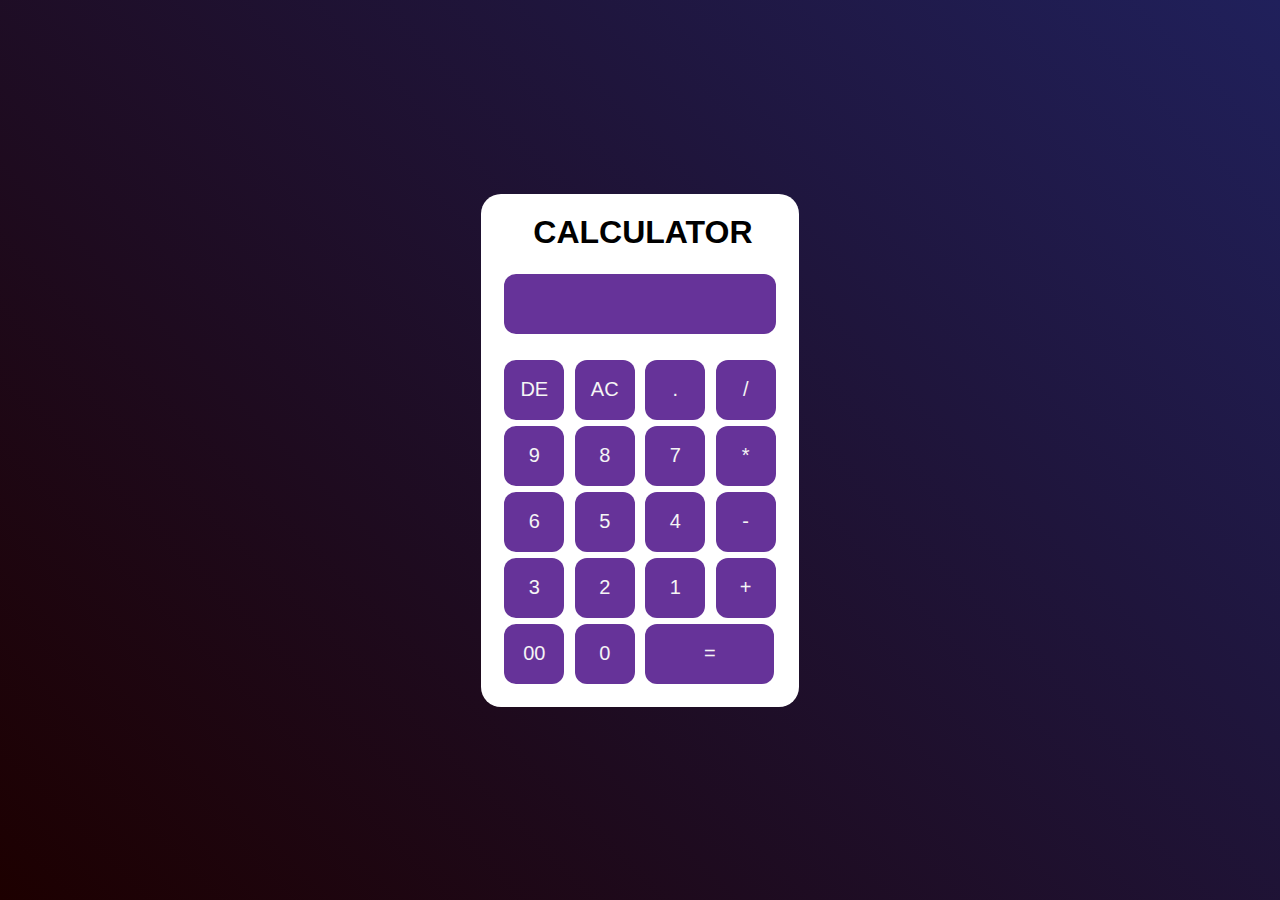
<file: CALCULATOR/index.html>
<!DOCTYPE html>
<html lang="en">
<head>
    <meta charset="UTF-8">
    <meta name="viewport" content="width=device-width, initial-scale=1.0">
    <title>calculator</title>
    <link rel="stylesheet" href="style.css">
</head>
<body>
    

    <div class="container">
        
        <div class="calculator">
            <h1 style="position: relative; left: 2rem;">CALCULATOR</h1>
            <form>
                <div class="display">
                    <input type="text" name="display">
                </div>
                <div>
                    <input type="button" value="DE" onclick="display.value= display.value.toString().slice(0,-1)" class="clr">
                    <input type="button" value="AC"  onclick="display.value=' '" class="clr">
                    <input type="button" value="."  onclick="display.value='.'" class="clr">
                    <input type="button" value="/" onclick="display.value+='/'" class="clr">
                </div>
                <div>
                    <input type="button" value="9" onclick="display.value+='9'">
                    <input type="button" value="8" onclick="display.value+='8'">
                    <input type="button" value="7" onclick="display.value+='7'">
                    <input type="button" value="*" onclick="display.value+='*'" class="clr">
                </div>
                <div>
                    <input type="button" value="6" onclick=" display.value+='6'">
                    <input type="button" value="5" onclick=" display.value+='5'">
                    <input type="button" value="4" onclick="display.value+='4'">
                    <input type="button" value="-" onclick="display.value+='-'" class="clr">
                </div>
                <div>
                    <input type="button" value="3" onclick="display.value+='3'">
                    <input type="button" value="2" onclick="display.value+='2'">
                    <input type="button" value="1" onclick="display.value+='1'">
                    <input type="button" value="+" onclick="display.value+='+'" class="clr">
                </div>
                <div>
                    <input type="button" value="00" onclick="display.value+='00'">
                    <input type="button" value="0" onclick="display.value+='0'">
                    <input id="btn" type="button" value="=" onclick=" display.value = eval(display.value)" class="clr">
                    
                </div>
            </form>
        </div>
    </div>
</body>
</html>
</file>
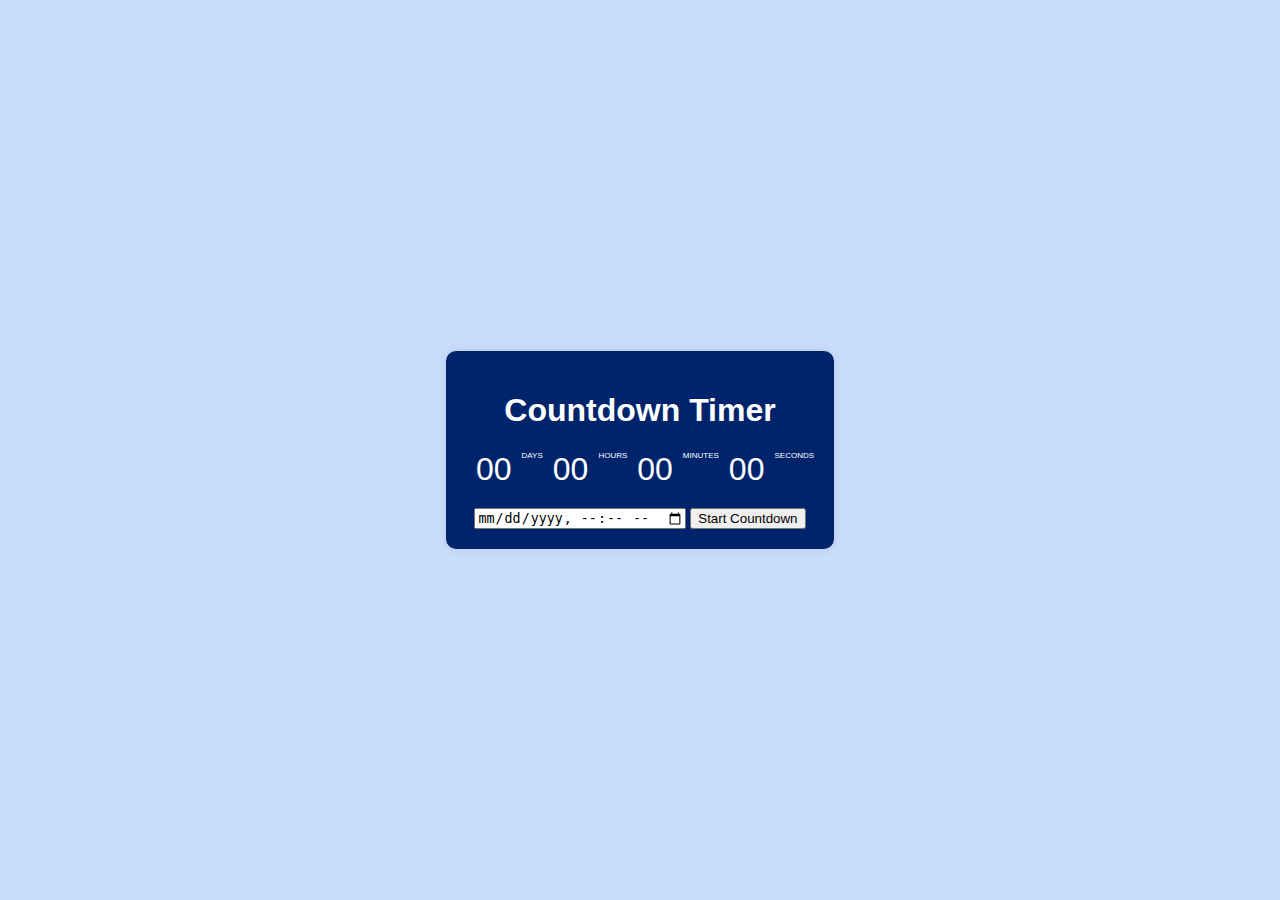
<file: COUNDOWN-TIMER/index.html>
<!DOCTYPE html>
<html lang="en">
<head>
    <meta charset="UTF-8">
    <meta name="viewport" content="width=device-width, initial-scale=1.0">
    <title>Countdown Timer</title>
    <link rel="stylesheet" href="style.css">
</head>
<body>
    <div class="container">
        <h1>Countdown Timer</h1>
        <div id="countdown">
            <div class="time" id="days">00</div>
            <div class="label">Days</div>
            <div class="time" id="hours">00</div>
            <div class="label">Hours</div>
            <div class="time" id="minutes">00</div>
            <div class="label">Minutes</div>
            <div class="time" id="seconds">00</div>
            <div class="label">Seconds</div>
        </div>
        <input type="datetime-local" id="targetDate" />
        <button id="startButton">Start Countdown</button>
    </div>
    <script src="script.js"></script>
</body>
</html>
</file>
<file: CALCULATOR/style.css>
*{
    margin: 0;
    padding: 0;
    font-family: 'popins', sans-serif;
    box-sizing: border-box;

}

.container{
    height: 100vh;
    width: 100%;
    background: linear-gradient(45deg, #1d0000, #20205b);
    display: flex;
    align-items: center;
    justify-content: center;
}

.calculator{
    background-color: white;
    padding: 20px;
    border-radius: 20px;
}

.calculator form input{
    height: 60px;
    width: 60px;
    background-color: rebeccapurple;
    border-radius: 12px;
    font-size: 20px;
    border: none;
    margin: 3px;
    cursor: pointer;
    /* box-shadow: -8px -8px 15px rgba(51, 153, 53, 0.444), 8px 8px 15px rgba(51, 153, 83, 0.438); */
}

form input{
    color: whitesmoke;
}

form .display{
    display: flex;
    justify-content: flex-end;
    margin: 20px 0;
    color: whitesmoke;
    border: none;
    /* background-color: white; */
}
form .display input{
    text-align: right;
    flex: 1;
    font-size: 45px;
    border: none;
    color: whitesmoke;
}

#btn{
    width: 129px;
    
}

.clr{
    color: whitesmoke;
}
</file>
<file: COUNDOWN-TIMER/style.css>
body {
    font-family: Arial, sans-serif;
    background-color: rgb(202,220,252);
    display: flex;
    justify-content: center;
    align-items: center;
    height: 100vh;
    margin: 0;
}

.container {
    color:white;
    text-align: center;
    background:rgb(0,36,107);
    padding: 20px;
    border-radius: 10px;
    box-shadow: 0 0 10px rgba(0, 0, 0, 0.1);
}

#countdown {
    display: flex;
    justify-content: center;
    margin: 20px 0;
}

.time {
    font-size: 2em;
    margin: 0 10px;
}

.label {
    font-size: 0.5em;
    text-transform: uppercase;
}
</file>
